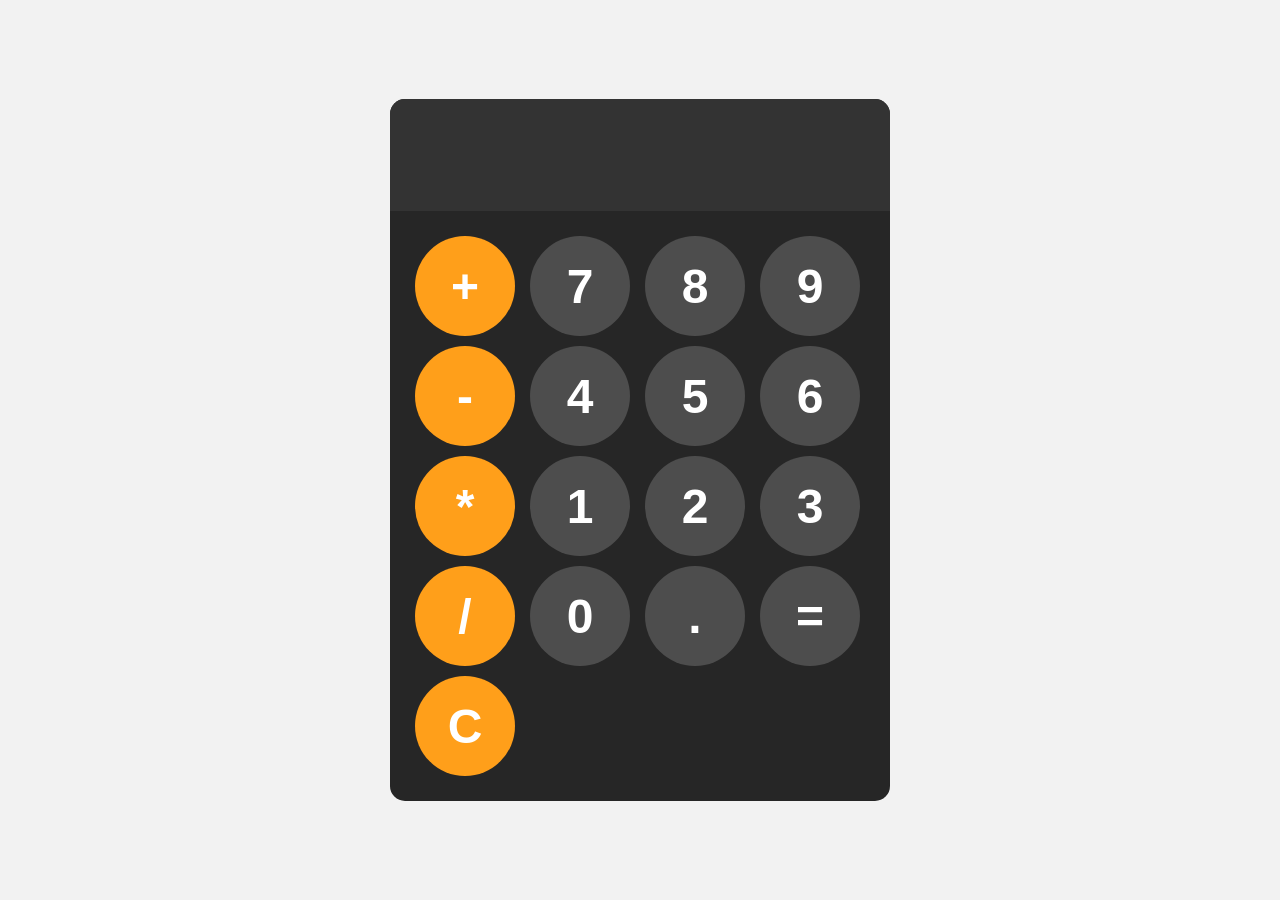
<file: index.html>
<!DOCTYPE html>

<head>
    <title></title>
    <link rel="stylesheet " href="calc.css">
</head>

<body>
    <div id="calculator">
        <input id="display" readonly>
        <div id="keys">
            <button onclick="appendToDisplay(`+`)" class="operator-btn">+</button>
            <button onclick="appendToDisplay(`7`)">7</button>
            <button onclick="appendToDisplay(`8`)">8</button>
            <button onclick="appendToDisplay(`9`)">9</button>
            <button onclick="appendToDisplay(`-`)" class="operator-btn">-</button>
            <button onclick="appendToDisplay(`4`)">4</button>
            <button onclick="appendToDisplay(`5`)">5</button>
            <button onclick="appendToDisplay(`6`)">6</button>
            <button onclick="appendToDisplay(`*`)" class="operator-btn">*</button>
            <button onclick="appendToDisplay(`1`)">1</button>
            <button onclick="appendToDisplay(`2`)">2</button>
            <button onclick="appendToDisplay(`3`)">3</button>
            <button onclick="appendToDisplay(`/`)" class="operator-btn">/</button>
            <button onclick="appendToDisplay(`0`)">0</button>
            <button onclick="appendToDisplay(`.`)">.</button>

            <button onclick="Calculate()">=</button>
            <button onclick="clearDisplay()" class="operator-btn">C</button>

        </div>
    </div>

    <script src="calc.js"></script>
</body>

</html>
</file>
<file: calc.css>
body {
    margin: 0;
    min-height: 100vh;
    display: flex;
    justify-content: center;
    align-items: center;
    padding: 20px 0;
    /* gap above and below */
    box-sizing: border-box;
    background-color: hsl(0, 0%, 95%);
}

#calculator {
    font-family: Arial, Helvetica, sans-serif;
    background-color: hsl(0, 0%, 15%);
    max-width: 500px;
    overflow: hidden;
    border-radius: 15px;
}

#display {
    color: white;
    width: 100%;
    font-size: 5rem;
    text-align: left;
    background-color: hsl(0, 0%, 20%);
    padding: 10px;
    border: none;
}

#keys {
    display: grid;
    grid-template-columns: repeat(4, 1fr);
    gap: 10px;
    padding: 25px;
}

button {
    width: 100px;
    height: 100px;
    border-radius: 50px;
    border: none;
    background-color: hsl(0, 0%, 30%);
    color: white;
    font-weight: bold;
    font-size: 3rem;
    cursor: pointer;
    transition-duration: 0.5s;
}

button:hover {
    background-color: hsl(0, 0%, 40%);
}

button:active {
    background-color: hsl(0, 0%, 50%);
}

.operator-btn {
    background-color: hsl(35, 100%, 55%);
}

.operator-btn:hover {
    background-color: hsl(35, 100%, 65%);
}

.operator-btn:active {
    background-color: hsl(35, 100%, 75%);
}
</file>
